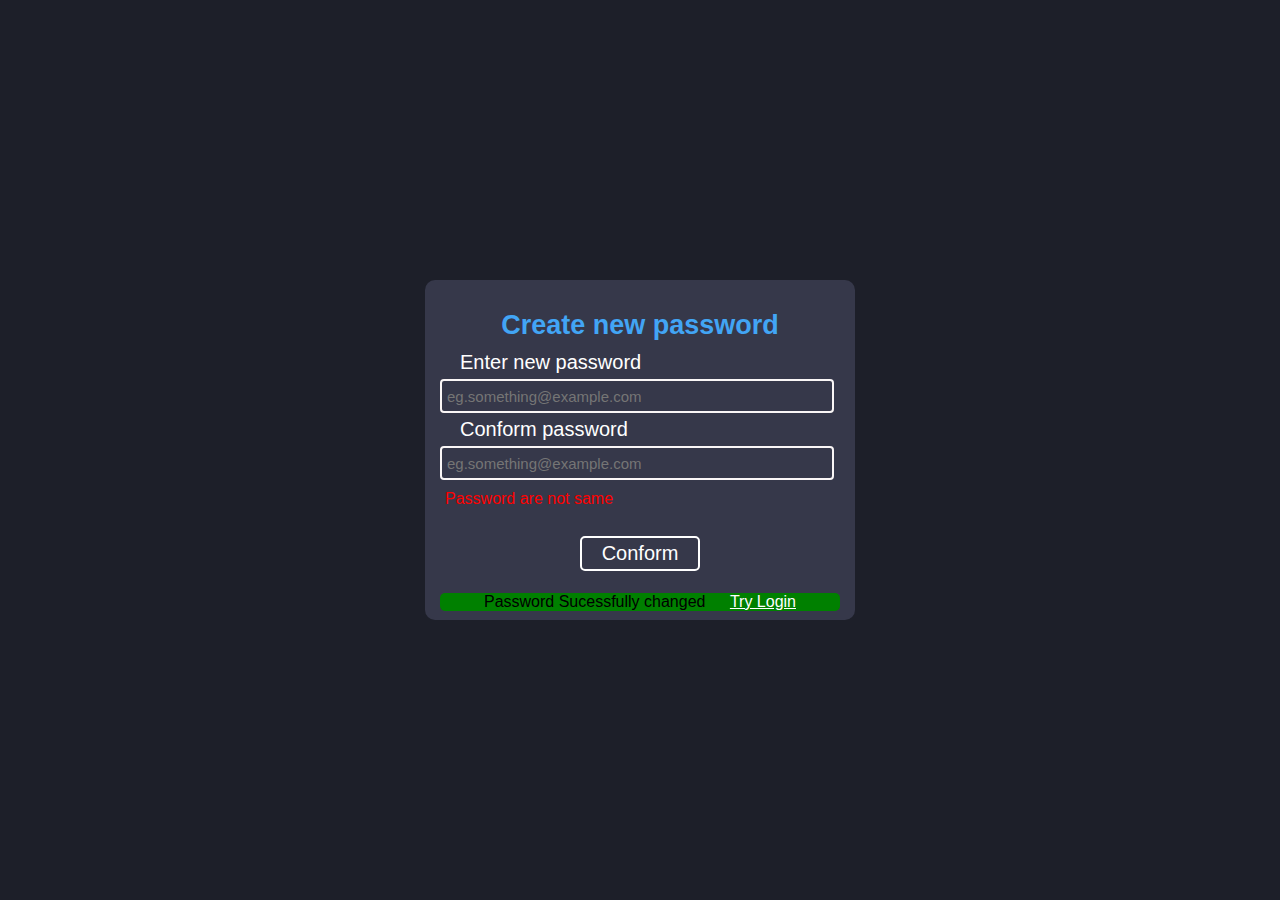
<file: create_new_password.html>
<!DOCTYPE html>
<html lang="en">
<head>
    <meta charset="UTF-8">
    <meta name="viewport" content="width=device-width, initial-scale=1.0">
    <title>Fogot Password | Digital Store</title>
</head>
<style>
    *{
        padding: 0;
        margin: 0;
        font-family: Arial, Helvetica, sans-serif;
    }
    .body{
        height: 100vh;
        width: 100%;
        background-color:  #1d1f29;
        display: flex;
        justify-content: center;
        align-items: center;
    }
    form{
        background-color:#36384a;
        width: 400px;
        height: 300px;
        padding: 20px 15px;
        border-radius: 10px;
    }
    .title{
        width: 100%;
        text-align: center;
        font-weight: 600;
        font-size: 20px;
        padding: 10px 0px;
        color: #42a5f5;
        
    }
    label{
        font-size: 20px;
        padding: 20px;
        color: white;
    }
    input[type=text]{
        width: 380px;
        height: 30px;
       
        padding: 0px 5px ;
        margin: 5px auto;
        font-size: 15px;
        background-color:transparent;
        outline: none;
        border: 2px solid rgb(250, 246, 246);
        border-radius: 4px;
        cursor: pointer;
        color: white;
    }
    input[type=text]:hover{
        border: 2px solid ;
        transition: 0.3s;
    }
    input[type=text]:focus{
        border: 2px solid transparent;
        transition: 0.3s;
        border-bottom: 2px solid #42a5f5;
    }
    .no_account_err{
        display: flex;
        margin: 5px 5px;
        gap: 10px;
    }
    .no_account_err p{
        color: red;
    }
    .no_account_err a{
        color: white;
    }
    .submit{
        width: 100%;
        height: 80px;
        justify-content:center;
        display: flex;
        align-items: center;
    }
    input[type=submit]{
        margin: 20px 0px;
            width: 120px;
            height: 35px;
            font-size: 20px;
            border-radius: 5px;
            border: 2px solid rgb(255, 255, 255);
            cursor: pointer;
            background-color: transparent;
            color: white;
    }
    input[type=submit]:hover{
        background-color: #42a5f5;
        color: #ffffff;
        transition: 0.3s;
    }
    .back{
        background-color: green;
        text-align: center;
        border-radius: 5px;
    }
    .back a{
        color: white;
        margin-left: 20px;
    }
    @media only screen and (max-width:500px){
        form{
            background-color:#36384a;
            width: 350px;
            height: 300px;
            padding: 20px 15px;
            border-radius: 10px;
        }
        .title{
            width: 100%;
            text-align: center;
            font-weight: 600;
            font-size: 18px;
            padding: 10px 0px;
            color: #42a5f5;
            
        }
        input[type=text]{
            width: 330px;
            height: 30px;
           
            padding: 0px 5px ;
            margin: 5px auto;
            font-size: 15px;
            background-color:transparent;
            outline: none;
            border: 2px solid rgb(250, 246, 246);
            border-radius: 4px;
            cursor: pointer;
            color: white;
        }
    }
@media only screen and (max-width:400px){
    form{
        background-color:#36384a;
        width: 280px;
        height: 300px;
        padding: 20px 15px;
        border-radius: 10px;
    }
    .title{
        width: 100%;
        text-align: center;
        font-weight: 600;
        font-size: 18px;
        padding: 10px 0px;
        color: #42a5f5;
        
    }
    input[type=text]{
        width: 260px;
        height: 30px;
       
        padding: 0px 5px ;
        margin: 5px auto;
        font-size: 15px;
        background-color:transparent;
        outline: none;
        border: 2px solid rgb(250, 246, 246);
        border-radius: 4px;
        cursor: pointer;
        color: white;
    }
    .no_account_err p{
        color: red;
        font-size: 13px;
    }
    .no_account_err a{
        color: white;
        font-size: 13px;
    }
}
@media only screen and (min-width:1000px) {
    form{
        background-color:#36384a;
        width: 400px;
        height: 300px;
        padding: 20px 15px;
        border-radius: 10px;
    }
    .title{
        width: 100%;
        text-align: center;
        font-weight: 600;
        font-size: 18px;
        padding: 10px 0px;
        color: #42a5f5;
        
    }
    input[type=text]{
        width: 380px;
        height: 30px;
       
        padding: 0px 5px ;
        margin: 5px auto;
        font-size: 15px;
        background-color:transparent;
        outline: none;
        border: 2px solid rgb(250, 246, 246);
        border-radius: 4px;
        cursor: pointer;
        color: white;
    }
    .no_account_err p{
        color: red;
        font-size: 16px;
    }
    .no_account_err a{
        color: white;
        font-size: 16px;
    }
}

</style>
<body>
    <div class="body">
        <form action="create_new_password.html">
            <div class="title">
                <h2>Create new password</h2>
            </div>
            <label>Enter new password</label><br>
            <input type="text" placeholder="eg.something@example.com"><br>
            <label>Conform password</label><br>
            <input type="text" placeholder="eg.something@example.com"><br>
            <div class="no_account_err">
                
                <p>Password are not same</p>
            </div>
            <div class="submit">
                <input type="submit" value="Conform">
            </div>
            <div class="back">
                Password Sucessfully changed <a href="login.html">Try Login</a>
            </div>
        </form>
    </div>
    
</body>
</html>
</file>
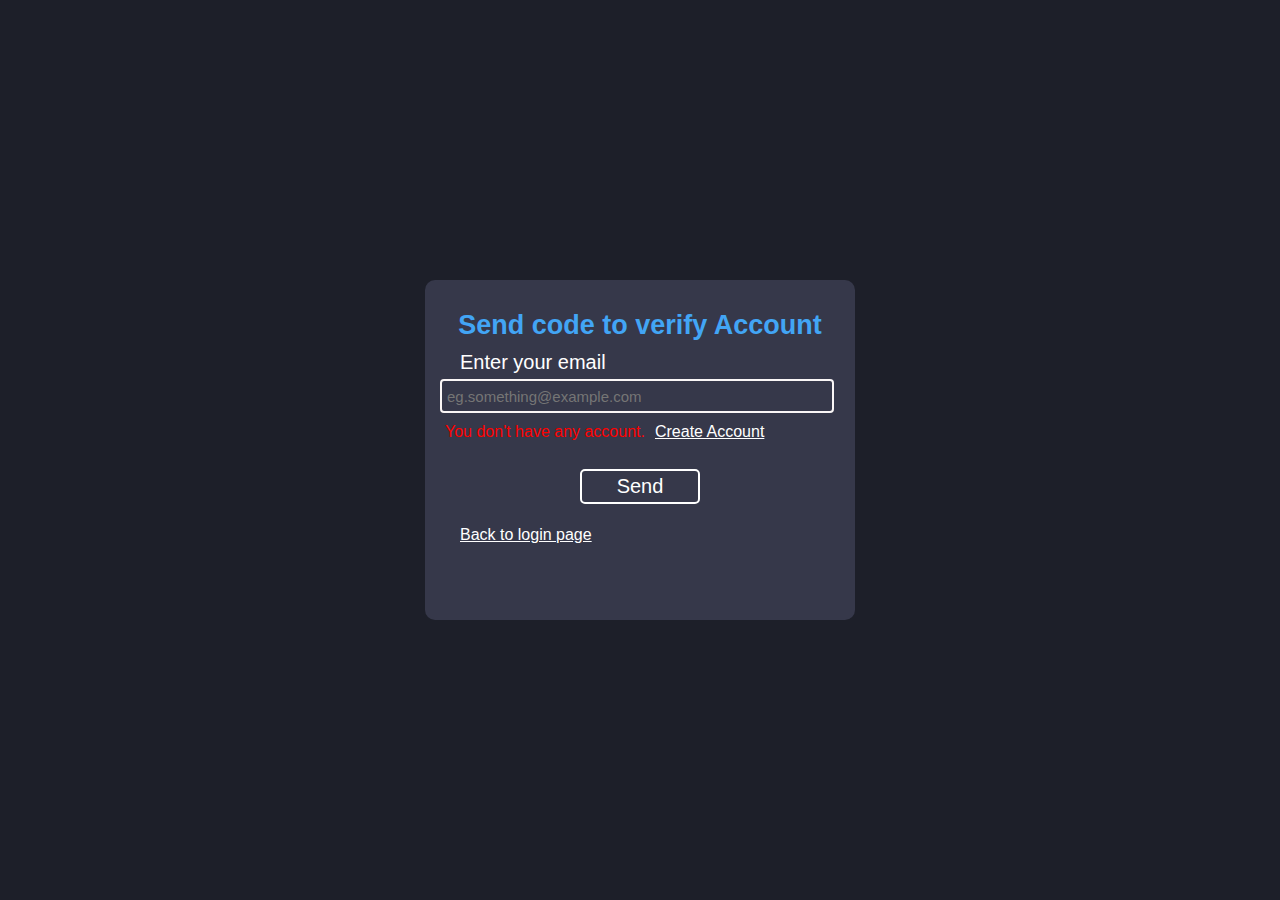
<file: forgot_password.html>
<!DOCTYPE html>
<html lang="en">
<head>
    <meta charset="UTF-8">
    <meta name="viewport" content="width=device-width, initial-scale=1.0">
    <title>Fogot Password | Digital Store</title>
</head>
<style>
    *{
        padding: 0;
        margin: 0;
        font-family: Arial, Helvetica, sans-serif;
    }
    .body{
        height: 100vh;
        width: 100%;
        background-color:  #1d1f29;
        display: flex;
        justify-content: center;
        align-items: center;
    }
    form{
        background-color:#36384a;
        width: 400px;
        height: 300px;
        padding: 20px 15px;
        border-radius: 10px;
    }
    .title{
        width: 100%;
        text-align: center;
        font-weight: 600;
        font-size: 20px;
        padding: 10px 0px;
        color: #42a5f5;
        
    }
    label{
        font-size: 20px;
        padding: 20px;
        color: white;
    }
    input[type=text]{
        width: 380px;
        height: 30px;
       
        padding: 0px 5px ;
        margin: 5px auto;
        font-size: 15px;
        background-color:transparent;
        outline: none;
        border: 2px solid rgb(250, 246, 246);
        border-radius: 4px;
        cursor: pointer;
        color: white;
    }
    input[type=text]:hover{
        border: 2px solid ;
        transition: 0.3s;
    }
    input[type=text]:focus{
        border: 2px solid transparent;
        transition: 0.3s;
        border-bottom: 2px solid #42a5f5;
    }
    .no_account_err{
        display: flex;
        margin: 5px 5px;
        gap: 10px;
    }
    .no_account_err p{
        color: red;
    }
    .no_account_err a{
        color: white;
    }
    .submit{
        width: 100%;
        height: 80px;
        justify-content:center;
        display: flex;
        align-items: center;
    }
    input[type=submit]{
        margin: 20px 0px;
            width: 120px;
            height: 35px;
            font-size: 20px;
            border-radius: 5px;
            border: 2px solid rgb(255, 255, 255);
            cursor: pointer;
            background-color: transparent;
            color: white;
    }
    input[type=submit]:hover{
        background-color: #42a5f5;
        color: #ffffff;
        transition: 0.3s;
    }
    .back a{
        color: white;
        margin-left: 20px;
    }
    @media only screen and (max-width:500px){
        form{
            background-color:#36384a;
            width: 350px;
            height: 300px;
            padding: 20px 15px;
            border-radius: 10px;
        }
        .title{
            width: 100%;
            text-align: center;
            font-weight: 600;
            font-size: 18px;
            padding: 10px 0px;
            color: #42a5f5;
            
        }
        input[type=text]{
            width: 330px;
            height: 30px;
           
            padding: 0px 5px ;
            margin: 5px auto;
            font-size: 15px;
            background-color:transparent;
            outline: none;
            border: 2px solid rgb(250, 246, 246);
            border-radius: 4px;
            cursor: pointer;
            color: white;
        }
    }
@media only screen and (max-width:400px){
    form{
        background-color:#36384a;
        width: 280px;
        height: 300px;
        padding: 20px 15px;
        border-radius: 10px;
    }
    .title{
        width: 100%;
        text-align: center;
        font-weight: 600;
        font-size: 18px;
        padding: 10px 0px;
        color: #42a5f5;
        
    }
    input[type=text]{
        width: 260px;
        height: 30px;
       
        padding: 0px 5px ;
        margin: 5px auto;
        font-size: 15px;
        background-color:transparent;
        outline: none;
        border: 2px solid rgb(250, 246, 246);
        border-radius: 4px;
        cursor: pointer;
        color: white;
    }
    .no_account_err p{
        color: red;
        font-size: 13px;
    }
    .no_account_err a{
        color: white;
        font-size: 13px;
    }
}
@media only screen and (min-width:1000px) {
    form{
        background-color:#36384a;
        width: 400px;
        height: 300px;
        padding: 20px 15px;
        border-radius: 10px;
    }
    .title{
        width: 100%;
        text-align: center;
        font-weight: 600;
        font-size: 18px;
        padding: 10px 0px;
        color: #42a5f5;
        
    }
    input[type=text]{
        width: 380px;
        height: 30px;
       
        padding: 0px 5px ;
        margin: 5px auto;
        font-size: 15px;
        background-color:transparent;
        outline: none;
        border: 2px solid rgb(250, 246, 246);
        border-radius: 4px;
        cursor: pointer;
        color: white;
    }
    .no_account_err p{
        color: red;
        font-size: 16px;
    }
    .no_account_err a{
        color: white;
        font-size: 16px;
    }
}

</style>
<body>
    <div class="body">
        <form action="match_code.html" >
            <div class="title">
                <h2>Send code to verify Account</h2>
            </div>
            <label>Enter your email</label><br>
            <input type="text" placeholder="eg.something@example.com"><br>
            <div class="no_account_err">
                <p>You don't have any account.</p><a href="signup.html">Create Account</a>
            </div>
            <div class="submit">
                <input type="submit" value="Send">
            </div>
            <div class="back">
                <a href="login.html">Back to login page</a>
            </div>
        </form>
    </div>
    
</body>
</html>
</file>
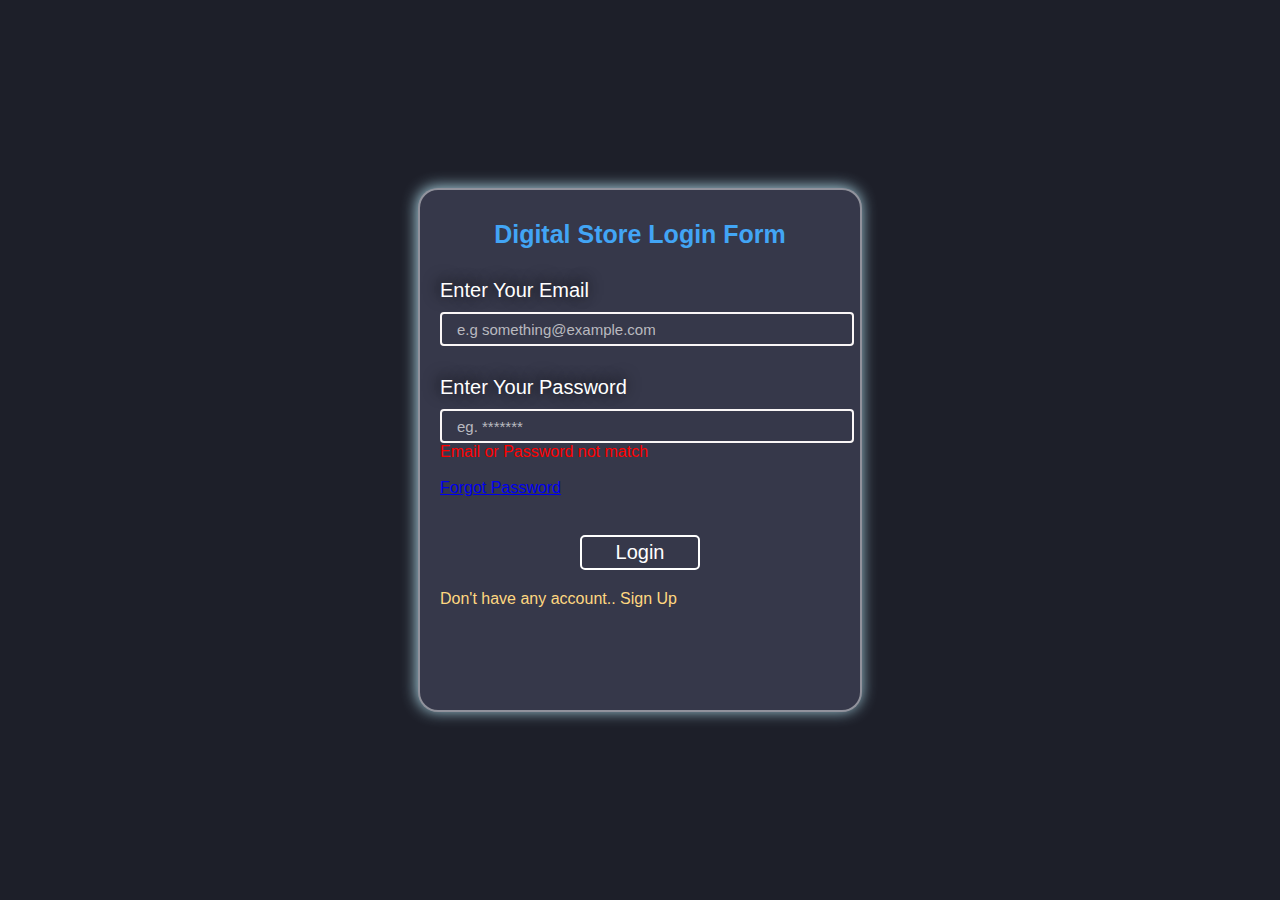
<file: login.html>
<!DOCTYPE html>
<html lang="en">
<head>
    <meta charset="UTF-8">
    <meta name="viewport" content="width=device-width, initial-scale=1.0">
    <title>Login | Digital Store</title>
</head>
<body>
    <style>
        *{
            padding: 0;
            margin: 0;
            font-family: Arial, Helvetica, sans-serif;
        }
        .login{
           background-color: #1d1f29;
           width: 100%;
           height: 100vh;
           display: flex;
           justify-content: center;
           align-items: center;
        }


        form{
            width: 400px;
            background-color:#36384a;
            height: 500px;
            padding: 10px 20px;
            border-radius: 20px;
            border: 2px solid rgba(255, 255, 255, 0.455);
            box-shadow: -1px -1px 15px  lightblue;
        }
        
        .title{
            margin: 20px 0px;
            text-align: center;
            font-weight: 800;
            font-size: 25px;
            color: #42a5f5;
        }

        form label{
            font-size: 20px;
            display: flex;
            margin-top: 30px;
            margin-bottom: 10px;
            color: white;
            text-shadow:-2px -2px 15px  rgb(0, 0, 0) ;
        }

        form input:not(input[type=submit]){
            width: 380px;
            height: 30px;
            margin-top: 3px;
            padding: 0px 15px ;
            margin: 0px auto;
            font-size: 15px;
            background-color:transparent;
            outline: none;
            border: 2px solid rgb(250, 246, 246);
            border-radius: 4px;
            cursor: pointer;
            color: white;
        }
        
        form input:hover{
            transition: 0.3s; 
        }

        form input:focus:not(input[type=submit]){
            transition: 0.4s;
            border-color: transparent;
            border-bottom: 2px solid rgb(255, 255, 255); 
        }
        
        form input::placeholder{
            color: rgba(255, 255, 255, 0.663);
        }

        .btn{
            display: flex;
            justify-content: center;
        }

        form input[type=submit]{
            margin: 20px 0px;
            width: 120px;
            height: 35px;
            font-size: 20px;
            border-radius: 5px;
            border: 2px solid rgb(255, 255, 255);
            cursor: pointer;
            background-color: transparent;
            color: white;
        }

        form input[type=submit]:hover{
            background-color: #42a5f5;
            color: #ffffff;
            transition: 0.3s;
        }

        .forgot_password{
            color:#7ee4e3;
            cursor: pointer;
        }

        .forgot_password p:hover {
            transition: 0.3s;
            color: white;
        }

        .or{
            color:white;
            margin: 10px;
        }

        .already-have { 
            display: flex;
            cursor: pointer;
        }

        .already-have a{
            color: #ffd780;
            text-decoration: none;
        }

        .already-have a .blue{
            color: white;
        }

        .already-have:hover a{
            transition: 0.4s;
            color: white;
        }

        .error{
            color: black;
            font-size: 20px;
            text-align: center;
            height:30px;
            display:flex;
            align-items:center;
            border-radius:10px;
            justify-content:center;
            background-color:red;
        }
        input[type=password]::-ms-reveal {
            color: white;
          }
        .err{
            color: red;
        }
        @media only screen and (max-width: 520px){
            form{
                width: 300px;
                background-color:#36384a;
                height: 500px;
                padding: 10px 20px;
                border-radius: 20px;
                border: 2px solid rgba(255, 255, 255, 0.455);
                box-shadow: -1px -1px 15px  lightblue;
            }
            
        form input:not(input[type=submit]){
            width: 280px;
            height: 30px;
            margin-top: 3px;
            padding: 0px 15px ;
            margin: 0px auto;
            font-size: 15px;
            background-color:transparent;
            outline: none;
            border: 2px solid rgb(250, 246, 246);
            border-radius: 4px;
            cursor: pointer;
            color: white;
        }
        }
        @media only screen and (max-width: 420px){
            form{
                width: 250px;
                background-color:#36384a;
                height: 500px;
                padding: 10px 20px;
                border-radius: 20px;
                border: 2px solid rgba(255, 255, 255, 0.455);
                box-shadow: -1px -1px 15px  lightblue;
            }
            form input:not(input[type=submit]){
                width: 230px;
                height: 30px;
                margin-top: 3px;
                padding: 0px 15px ;
                margin: 0px auto;
                font-size: 15px;
                background-color:transparent;
                outline: none;
                border: 2px solid rgb(250, 246, 246);
                border-radius: 4px;
                cursor: pointer;
                color: white;
            }
        }
    </style>
    
    <div class="login">
        <form method="post" action="login.html">
            <div class="title">Digital Store Login Form</div>
            
            
            <label  >Enter Your Email</label>
            <input  type="email" name="email" placeholder="e.g something@example.com">
            
            <label>Enter Your Password</label>
            <input  type="password" placeholder="eg. *******" name="password">
            <div class="err">Email or Password not match</div>
            <br>
            <div class="forgot_password"><a href="forgot_password.html">Forgot Password</a></div>
                <br>
            <div class="btn"> <input  type="submit" name="Login" value="Login"></div>
            <div class="other">
                <div class="already-have"><a href="signup.html"> Don't have any account.  <div class="blue">. Sign Up</a></div></div>
            </div>
        </form>
    </div>
    <script>
        
        
    </script>
    
</body>
</html>
</file>
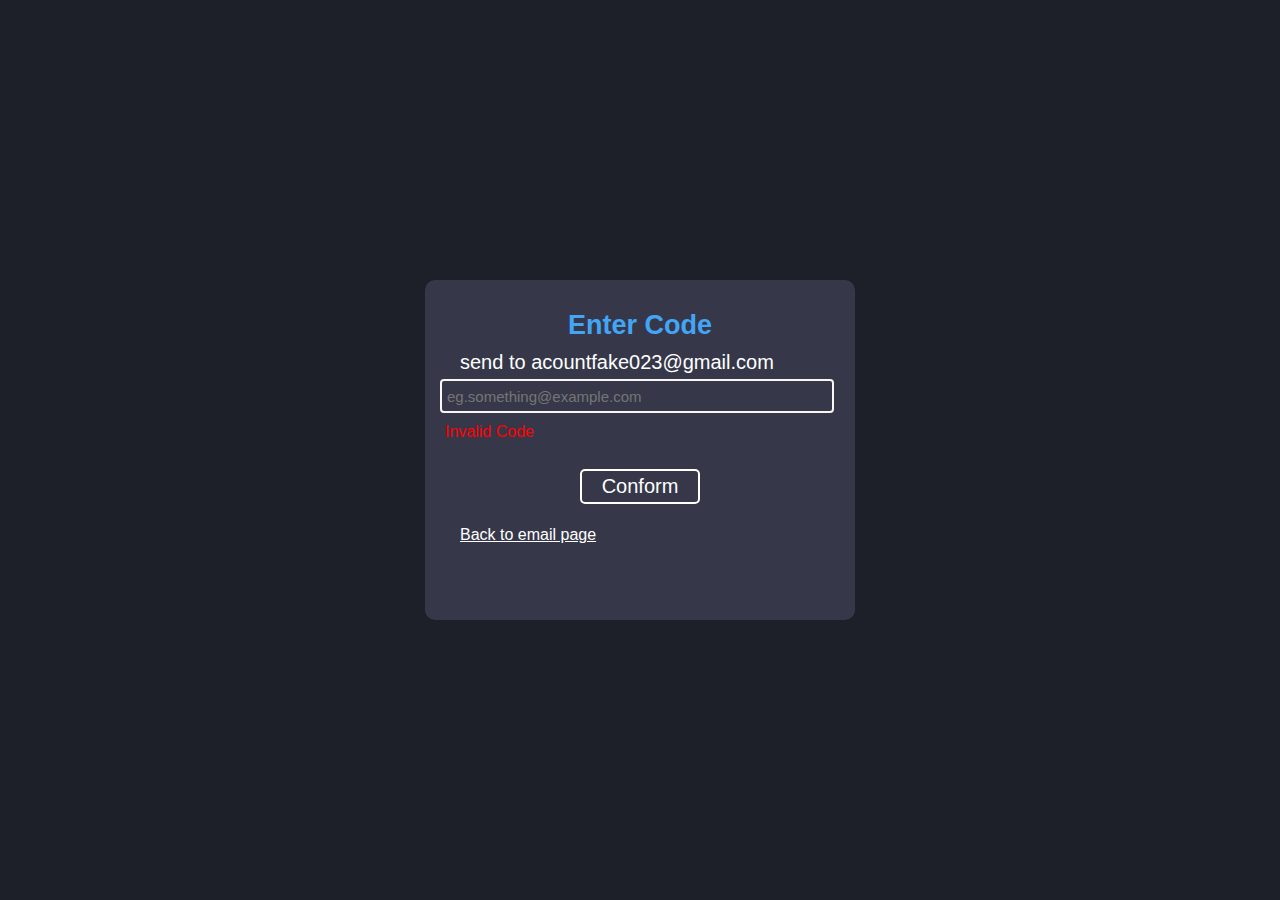
<file: match_code.html>
<!DOCTYPE html>
<html lang="en">
<head>
    <meta charset="UTF-8">
    <meta name="viewport" content="width=device-width, initial-scale=1.0">
    <title>Code | Digital Store</title>
</head>
<style>
    *{
        padding: 0;
        margin: 0;
        font-family: Arial, Helvetica, sans-serif;
    }
    .body{
        height: 100vh;
        width: 100%;
        background-color:  #1d1f29;
        display: flex;
        justify-content: center;
        align-items: center;
    }
    form{
        background-color:#36384a;
        width: 400px;
        height: 300px;
        padding: 20px 15px;
        border-radius: 10px;
    }
    .title{
        width: 100%;
        text-align: center;
        font-weight: 600;
        font-size: 20px;
        padding: 10px 0px;
        color: #42a5f5;
        
    }
    label{
        font-size: 20px;
        padding: 20px;
        color: white;
    }
    input[type=text]{
        width: 380px;
        height: 30px;
       
        padding: 0px 5px ;
        margin: 5px auto;
        font-size: 15px;
        background-color:transparent;
        outline: none;
        border: 2px solid rgb(250, 246, 246);
        border-radius: 4px;
        cursor: pointer;
        color: white;
    }
    input[type=text]:hover{
        border: 2px solid ;
        transition: 0.3s;
    }
    input[type=text]:focus{
        border: 2px solid transparent;
        transition: 0.3s;
        border-bottom: 2px solid #42a5f5;
    }
    .no_account_err{
        display: flex;
        margin: 5px 5px;
        gap: 10px;
    }
    .no_account_err p{
        color: red;
    }
    .no_account_err a{
        color: white;
    }
    .submit{
        width: 100%;
        height: 80px;
        justify-content:center;
        display: flex;
        align-items: center;
    }
    input[type=submit]{
        margin: 20px 0px;
            width: 120px;
            height: 35px;
            font-size: 20px;
            border-radius: 5px;
            border: 2px solid rgb(255, 255, 255);
            cursor: pointer;
            background-color: transparent;
            color: white;
    }
    input[type=submit]:hover{
        background-color: #42a5f5;
        color: #ffffff;
        transition: 0.3s;
    }
    .back a{
        color: white;
        margin-left: 20px;
    }
    @media only screen and (max-width:500px){
        form{
            background-color:#36384a;
            width: 350px;
            height: 300px;
            padding: 20px 15px;
            border-radius: 10px;
        }
        .title{
            width: 100%;
            text-align: center;
            font-weight: 600;
            font-size: 18px;
            padding: 10px 0px;
            color: #42a5f5;
            
        }
        input[type=text]{
            width: 330px;
            height: 30px;
           
            padding: 0px 5px ;
            margin: 5px auto;
            font-size: 15px;
            background-color:transparent;
            outline: none;
            border: 2px solid rgb(250, 246, 246);
            border-radius: 4px;
            cursor: pointer;
            color: white;
        }
    }
@media only screen and (max-width:400px){
    form{
        background-color:#36384a;
        width: 280px;
        height: 300px;
        padding: 20px 15px;
        border-radius: 10px;
    }
    .title{
        width: 100%;
        text-align: center;
        font-weight: 600;
        font-size: 18px;
        padding: 10px 0px;
        color: #42a5f5;
        
    }
    input[type=text]{
        width: 260px;
        height: 30px;
       
        padding: 0px 5px ;
        margin: 5px auto;
        font-size: 15px;
        background-color:transparent;
        outline: none;
        border: 2px solid rgb(250, 246, 246);
        border-radius: 4px;
        cursor: pointer;
        color: white;
    }
    .no_account_err p{
        color: red;
        font-size: 13px;
    }
    .no_account_err a{
        color: white;
        font-size: 13px;
    }
}
@media only screen and (min-width:1000px) {
    form{
        background-color:#36384a;
        width: 400px;
        height: 300px;
        padding: 20px 15px;
        border-radius: 10px;
    }
    .title{
        width: 100%;
        text-align: center;
        font-weight: 600;
        font-size: 18px;
        padding: 10px 0px;
        color: #42a5f5;
        
    }
    input[type=text]{
        width: 380px;
        height: 30px;
       
        padding: 0px 5px ;
        margin: 5px auto;
        font-size: 15px;
        background-color:transparent;
        outline: none;
        border: 2px solid rgb(250, 246, 246);
        border-radius: 4px;
        cursor: pointer;
        color: white;
    }
    .no_account_err p{
        color: red;
        font-size: 16px;
    }
    .no_account_err a{
        color: white;
        font-size: 16px;
    }
}

</style>
<body>
    <div class="body">
        <form action="create_new_password.html">
            <div class="title">
                <h2>Enter Code</h2>
            </div>
            <label>send to acountfake023@gmail.com</label><br>
            <input type="text" placeholder="eg.something@example.com"><br>
            <div class="no_account_err">
                <p>Invalid Code </p>
            </div>
            <div class="submit">
                <input type="submit" value="Conform">
            </div>
            <div class="back">
                <a href="match_code.html">Back to email page</a>
            </div>
        </form>
    </div>
    
</body>
</html>
</file>
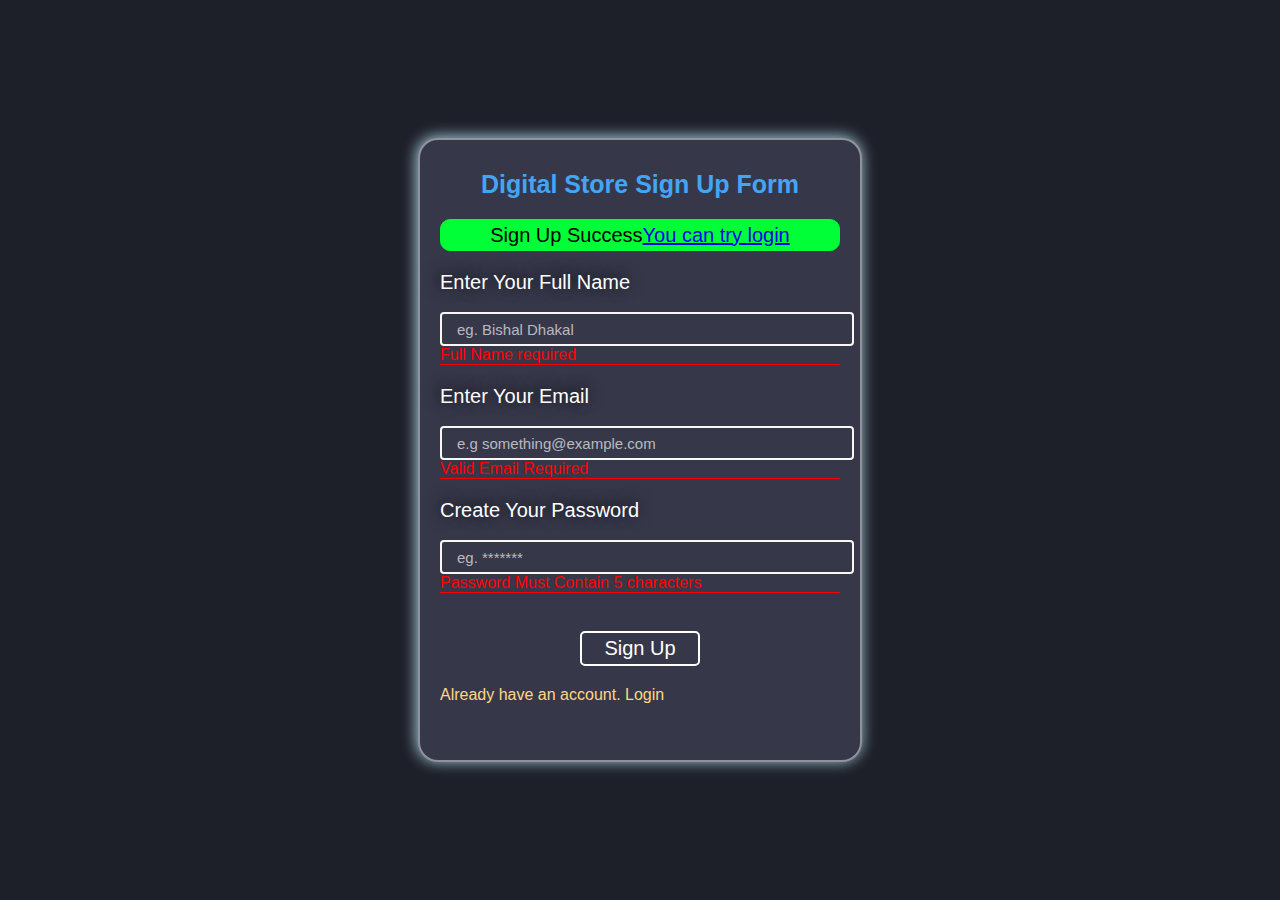
<file: signup.html>
<!DOCTYPE html>
<html lang="en">
<head>
    <meta charset="UTF-8">
    <meta name="viewport" content="width=device-width, initial-scale=1.0">
    <title>Sign Up | Digital Store</title>
</head>
<body>
    <style>
        *{
            padding: 0;
            margin: 0;
            font-family: Arial, Helvetica, sans-serif;
        }
        .login{
           background-color: #1d1f29;
           width: 100%;
           height: 100vh;
           display: flex;
           justify-content: center;
           align-items: center;
        }

        form{
            width: 400px;
            background-color: #36384a;
            height: 600px;
            padding: 10px 20px;
            border-radius: 20px;
            border: 2px solid rgba(255, 255, 255, 0.455);
            box-shadow: -1px -1px 15px  lightblue;
        }
        
        .title{
            margin: 20px 0px;
            text-align: center;
            font-weight: 800;
            font-size: 25px;
            color: #42a5f5;
        }
        form label{
            font-size: 20px;
            display: flex;
            margin-top: 20px;
            color: white;
            text-shadow:-2px -2px 15px  rgb(0, 0, 0) ;
        }

        form input:not(input[type=submit]){
            width: 380px;
            height: 30px;
            margin-top: 3px;
            padding: 0px 15px ;
            margin: 0px auto;
            font-size: 15px;
            background-color:transparent;
            outline: none;
            border: 2px solid rgb(250, 246, 246);
            border-radius: 4px;
            cursor: pointer;
            color: white;
        }
        
        form input:hover{
            transition: 0.3s; 
        }

        form input:focus:not(input[type=submit]){
            transition: 0.4s;
            border-color: transparent;
            border-bottom: 2px solid rgb(255, 255, 255); 
        }

        form input::placeholder{
            color: rgba(255, 255, 255, 0.663);
        }

        .btn{
            display: flex;
            justify-content: center;
        }

        form input[type=submit]{
            margin: 20px 0px;
            width: 120px;
            height: 35px;
            font-size: 20px;
            border-radius: 5px;
            border: 2px solid rgb(255, 255, 255);
            cursor: pointer;
            background-color: transparent;
            color: white;

        }
        form input[type=submit]:hover{
            background-color: #42a5f5;
            color: #ffffff;
            transition: 0.3s;
        }
        .forgot_password{
            color:rgb(0, 255, 55);
            cursor: pointer;
            
        }
        .forgot_password p:hover {
            transition: 0.3s;
            color: white;
        }
        .or{
            color:white;
            margin: 10px;
        }
        .already-have {
           
            display: flex;
            cursor: pointer;
        }
        .already-have a{
            text-decoration: none;
            color: #ffd780;
        }
        .blue{
            color: white;
        }
        .already-have a:hover{
            transition: 0.4s;
            color: #ffffff;
        }
        .error{
            color: red;
            font-size: 20px;
            text-align: center;
        }
        .signup-success{
            border:1px solid rgb(0, 255, 55);
            height:30px;
            display:flex;
            justify-content:center;
            font-size:20px;
            border-radius:10px;
            align-items:center;
            background-color:rgb(0, 255, 55);
        }
        
        .name_err, .email_err, .pass_err{
            color: red;
            border-bottom: 1px solid red;

        }
        @media only screen and (max-width: 520px){
            form{
                width: 300px;
                background-color:#36384a;
                height: 550px;
                padding: 10px 20px;
                border-radius: 20px;
                border: 2px solid rgba(255, 255, 255, 0.455);
                box-shadow: -1px -1px 15px  lightblue;
            }
            
        form input:not(input[type=submit]){
            width: 280px;
            height: 30px;
            margin-top: 3px;
            padding: 0px 15px ;
            margin: 0px auto;
            font-size: 15px;
            background-color:transparent;
            outline: none;
            border: 2px solid rgb(250, 246, 246);
            border-radius: 4px;
            cursor: pointer;
            color: white;
        }
        .signup-success{
            border:1px solid rgb(0, 255, 55);
            height:20px;
            font-size: 15px;
            display:flex;
            justify-content:center;
            
            border-radius:10px;
            align-items:center;
            background-color:rgb(0, 255, 55);
        }
        .title{
            margin: 10px 0px;
            text-align: center;
            font-weight: 700;
            font-size: 21px;
            color: #42a5f5;
        }
        }
        @media only screen and (max-width: 420px){
            form{
                width: 250px;
                background-color:#36384a;
                height: 570px;
                padding: 10px 20px;
                border-radius: 20px;
                border: 2px solid rgba(255, 255, 255, 0.455);
                box-shadow: -1px -1px 15px  lightblue;
            }
            form input:not(input[type=submit]){
                width: 230px;
                height: 28px;
                margin-top: 3px;
                padding: 0px 15px ;
                margin: 0px auto;
                font-size: 15px;
                background-color:transparent;
                outline: none;
                border: 2px solid rgb(250, 246, 246);
                border-radius: 4px;
                cursor: pointer;
                color: white;
            }
        }
    </style>
    
    <div class="login">
        <form aaction="sign_up_validation.php" method="post" onsubmit="return(error());">
            <div class="title">Digital Store Sign Up Form</div>
            <div class="signup-success"><p>Sign Up Success </p><a href="login.html">You can try login</a></div>
           
            <div class="hello">
            <label>Enter Your Full Name</label><br>
            
            
            <input id="fname" name="name" type="text" placeholder="eg. Bishal Dhakal">
            <div class="name_err">Full Name required</div>
            </div>
            <label  >Enter Your Email</label><br>
            <input  type="text" name="email" placeholder="e.g something@example.com">
            <div class="email_err">Valid Email Required</div>

            <label  >Create Your Password</label><br>
            <input id="fpassword"  type="password" placeholder="eg. *******" name="password">
            <div class="pass_err">Password Must Contain 5 characters</div>
            <br>
            <div class="btn"> <input onclick="submit()"  type="submit" name="signup" value="Sign Up"></div>
            <div class="other">
                
                <div class="already-have"><a href="login.html"> Already have an account   <div class="blue">. Login</a></div></div><br>
                <div class="error" id="error"><?php
                
                echo  $eeror ?></div>


        </form>
    </div>
    
    <script>
        
        
    </script>
    
       
    
    
</body>
</html>
</file>
